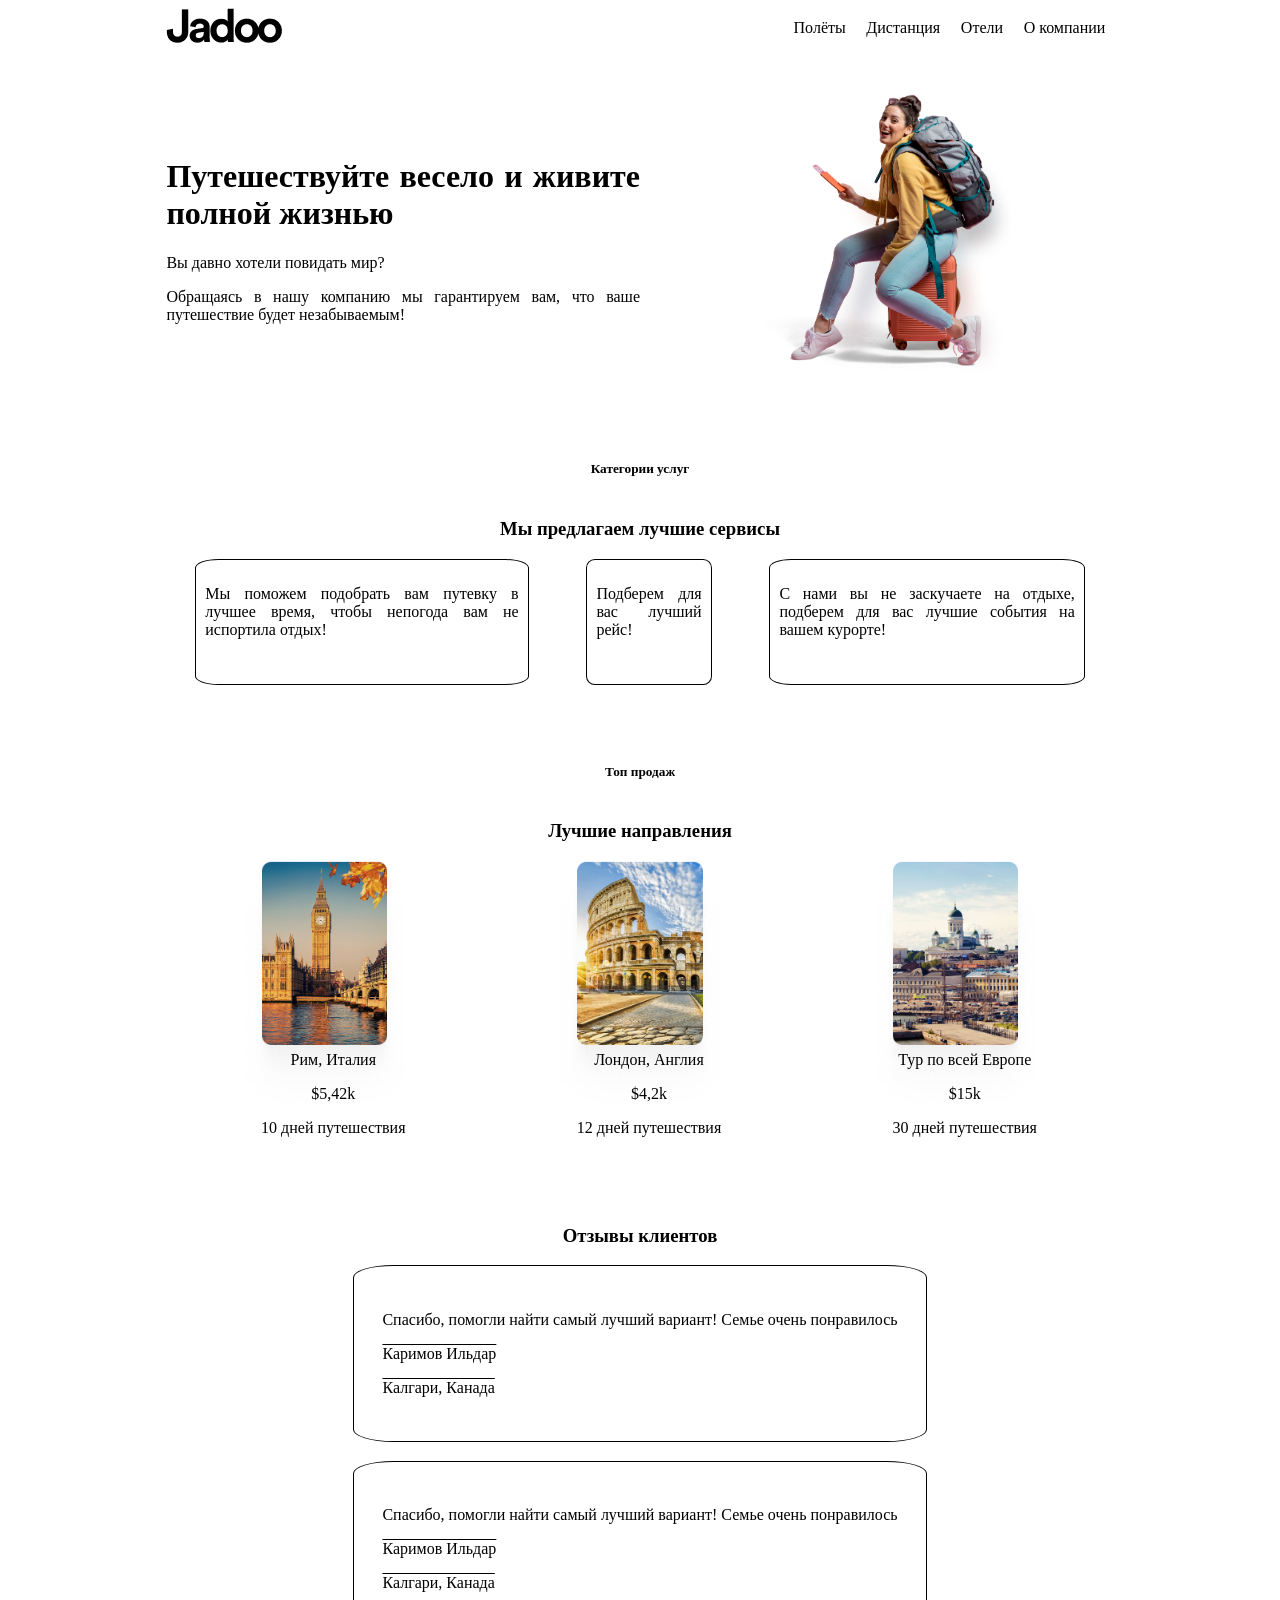
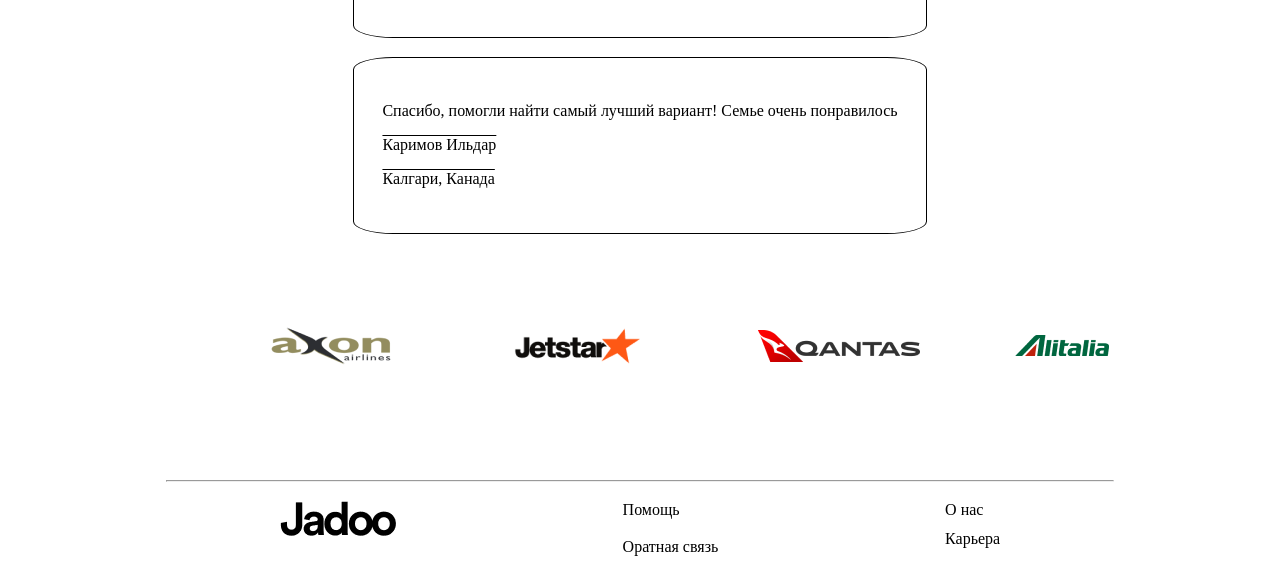
<file: index.html>
<!DOCTYPE html>
<html lang="en">
<head>
    <meta charset="UTF-8">
    <meta name="viewport" content="width=device-width, initial-scale=1.0">
    <link rel="stylesheet" href="2.8 Стили.css">
    <title>Каримов Ильдар</title>
</head>
<body>
    <header>
        <div class="navigation_container">
            <div class="logo">
                <img src="images/Jadoo.png" alt="Логотип">
            </div>
            <nav>
                <div class="navigation">
                    <a href="#">Полёты</a>
                    <a href="#">Дистанция</a>
                    <a href="#">Отели</a>
                    <a href="#">О компании</a>
                </div>
            </nav>
        </div>
    </header>
    <main>
        <div class="main_container">
            <div class="top_container">
                <div class="top_container_text">
                    <h1>Путешествуйте весело и живите полной жизнью</h1>
                    <p>Вы давно хотели повидать мир?</p>
                    <p>Обращаясь в нашу компанию мы гарантируем вам, что ваше путешествие будет незабываемым!</p>
                </div>
                <div class="top_container_img">
                    <img src="images/Traveller 1.png" alt="Путешественник" width="60%">
                </div>
            </div>
            <div class="category">
                <h5>Категории услуг</h5>
                <h3>Мы предлагаем лучшие сервисы</h3>
                <div class="service_container">
                    <div class="service">
                        <p>Мы поможем подобрать вам путевку в лучшее время, чтобы непогода вам не испортила отдых!</p>
                    </div>
                    <div class="service">
                        <p>Подберем для вас лучший рейс!</p>
                    </div>
                    <div class="service">
                        <p>С нами вы не заскучаете на отдыхе, подберем для вас лучшие события на вашем курорте!</p>
                    </div>
                </div>
            </div>
            <div class="destinations">
                <h5>Топ продаж</h5>
                <h3>Лучшие направления</h3>
                <div class="destination_container">
                    <div class="destination">
                        <img src="images/Rectangle 14 (1).png" alt="Назначение" width="60%">
                        <div class="destination_text">
                            <p>Рим, Италия</p>
                            <p>$5,42k</p>
                            <p>10 дней путешествия</p>
                        </div>
                    </div>
                    <div class="destination">
                        <img src="images/Rectangle 14.png" alt="Назначение" width="60%">
                        <div class="destination_text">
                            <p>Лондон, Англия</p>
                            <p>$4,2k</p>
                            <p>12 дней путешествия</p>
                        </div>
                    </div>
                    <div class="destination">
                        <img src="images/Rectangle 14.3.png" alt="Назначение" width="60%">
                        <div class="destination_text">
                            <p>Тур по всей Европе</p>
                            <p>$15k</p>
                            <p>30 дней путешествия</p>
                        </div>
                    </div>
                </div>
            </div>
            <div class="reviews">
                <h3>Отзывы клиентов</h3>
                <div class="review">
                    <p>Спасибо, помогли найти самый лучший вариант! Семье очень понравилось</p>
                    <p class="name">Каримов Ильдар</p>
                    <p class="trip">Калгари, Канада</p>
                </div>
                <div class="review">
                    <p>Спасибо, помогли найти самый лучший вариант! Семье очень понравилось</p>
                    <p class="name">Каримов Ильдар</p>
                    <p class="trip">Калгари, Канада</p>
                </div>
                <div class="review">
                    <p>Спасибо, помогли найти самый лучший вариант! Семье очень понравилось</p>
                    <p class="name">Каримов Ильдар</p>
                    <p class="trip">Калгари, Канада</p>
                </div>
            </div>
            <div class="logos">
                <div class="logo"><img src="images/image 27.png" alt="Логотип"></div>
                <div class="logo"><img src="images/image 28.png" alt="Логотип"></div>
                <div class="logo"><img src="images/image 30.png" alt="Логотип"></div>
                <div class="logo"><img src="images/image 31.png" alt="Логотип"></div>
            </div>
        </div>
    </main>
    <hr>
    <footer>
        <div class="logo">
            <img src="images/Jadoo.png" alt="Логотип">
        </div>
        <div class="contact">
            <a href="#">Помощь</a>
            <a href="#">Оратная связь</a>
        </div>
        <div class="company">
            <a href="#">О нас</a>
            <a href="#">Карьера</a>
        </div>
    </footer>
</body>
</html>
</file>
<file: 2.8 Стили.css>
body
{
    margin-left: 13%;
    margin-right: 13%;
}

a{
    text-decoration: none;
    color: black;
}

a:hover
{
    color: burlywood;
    font-weight: bold;
    font-size: larger;
}

/* header */
.navigation_container
{
    display: flex;
    flex-direction: row; 
    align-items: center;
    justify-content: space-around;
    flex-grow: 1;
}

nav
{
    flex-grow: 1;
    text-align: right;
}

.navigation a
{
    margin: 1%;
}

header
{
    text-align: center;
    width: 100%;
    padding-bottom: 5%;
}

/* main_container */
/* верхний контейнер */
.main_container div
{
    padding-bottom: 3%;
}
.top_container
{
    display: flex;
    flex-direction: row;
}
.top_container_text
{
    text-align:justify;
    width: 50%;
    margin: auto auto;
}
.top_container_img
{
    text-align: center;
    width: 50%;
}
/* категории */
.category
{
    display: flex;
    flex-direction: column;
    align-items: center;
}
.service_container
{
    display: flex;
    flex-direction:  row;
    text-align: justify;
}
.service
{
    border: 1px solid black;
    border-radius: 7%;
    margin-left: 3%;
    margin-right: 3%;
    padding: 1%;
}

/* топ продаж */
.destinations
{
    display: flex;
    flex-direction: column;
    align-items: center;
}
.destination_container
{
    width: 100%;
    display: flex;
    justify-content: space-around;
    text-align: center;
}
.destination
{
    position: relative;
}
.destination .destination_text
{
    position: absolute;
    top: 55%;
    padding: 5%;
    left: 25%;
}

/* отзывы */
.reviews
{
    display: flex;
    flex-direction: column;
    align-items: center;
}
.review
{
    border: 1px solid black;
    padding: 3%;
    margin-bottom: 2%;
    border-radius: 7%;
}
.trip
{
    text-decoration: overline;
}
.name
{
    text-decoration-line: overline;
}

/* логитипы */
.logos
{
    display: flex;
    flex-direction: row;
    align-items: center;
    justify-content: center;
}
.logos div
{
    margin-left: 10%;
}
/*футер */
footer
{
    display: flex;
    flex-direction: row;
    justify-content: space-around;
}
hr
{
    margin-bottom: 2%;
}
footer div a
{
    margin-bottom: 20%;
}
footer div
{
    display: flex;
    flex-direction: column;
}

@media screen and (max-width: 480px)
{
    .top_container
    {
        flex-wrap: wrap;
    }  
    .category
    {
        flex-wrap: wrap;
    }  
    .destination_container
    {
        flex-direction: column;
        align-items: center;
        justify-content: center;
    }
}
</file>
